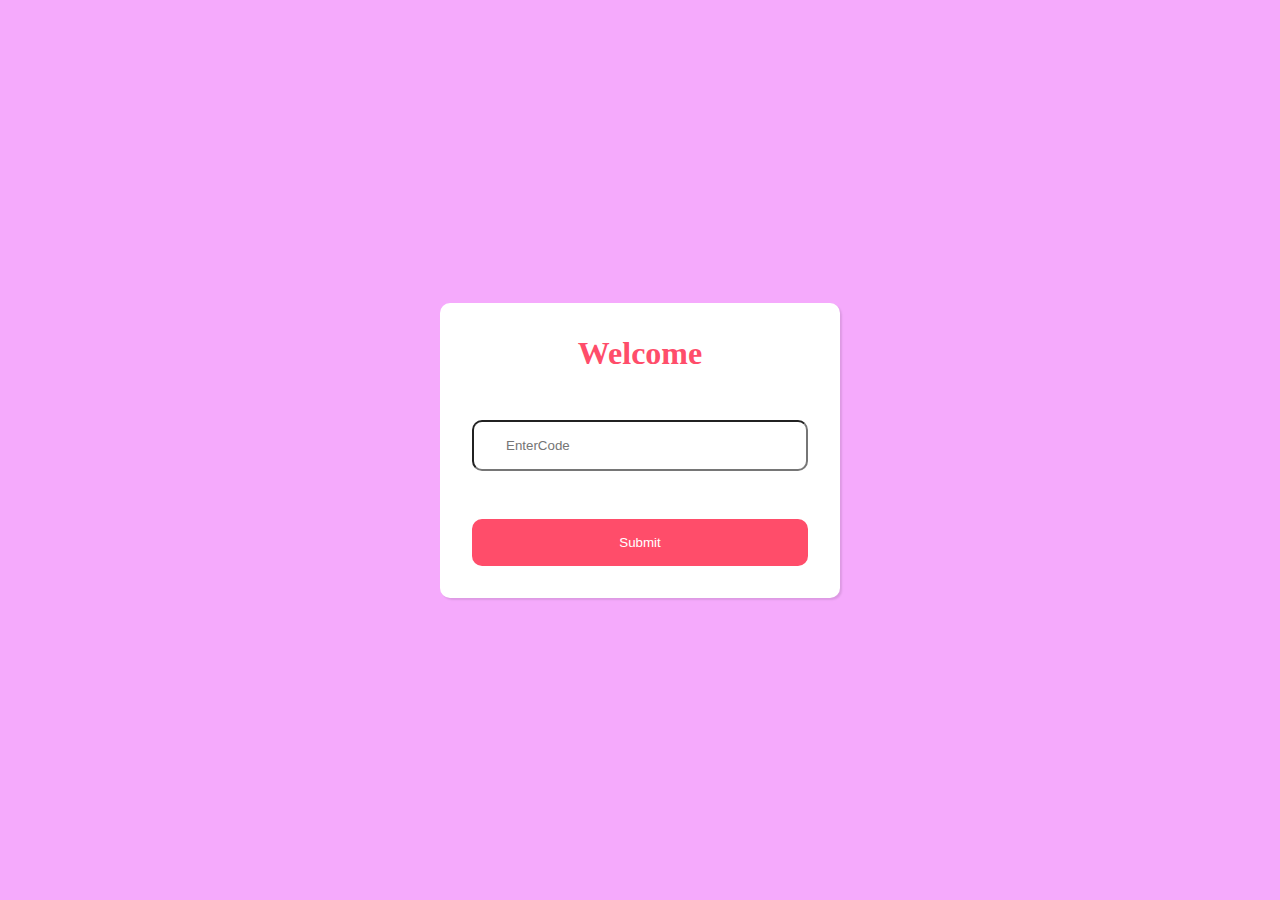
<file: sci.html>
<!DOCTYPE html>
<html lang="en">
<head>
  <meta charset="UTF-8">
  <meta http-equiv="X-UA-Compatible" content="IE=edge">
  <meta name="viewport" content="width=device-width, initial-scale=1.0">
  <title>Document</title>
</head>
<body>
  <form action="#" id="form">
    <div class="form-wrapper">
        <h1>Welcome</h1>
        <input type="text" placeholder="EnterCode" id="code">
        <p id="result"></p>
        <button>Submit</button>
    </div>
  
  </form> 
</body>
<style>
  *{
    padding: 0;
    margin: 0;
    box-sizing: border-box;
  }
  body{
    background-color: rgb(245, 170, 252);
  }
  form{
    display: flex;
    align-items: center;
    justify-content: center;
    height: 100vh;
  }

  .form-wrapper{
    background-color: white;
    height: auto;
    max-width: 400px;
    width: 100%;
    display: flex;
    flex-direction: column;
    justify-content: center;
    border-radius: 10px;
    box-shadow: 2px 2px 2px rgba(0, 0, 0, 0.1);
  }
  h1{
    padding: 2rem 0;
    text-align: center;
    color: rgb(255, 77, 106);
  }
  p{
    text-align: center;
    color: rgb(255, 0, 43);
    font-weight: 500;
  }
  form input{
    padding: 1rem 2rem;
    margin: 1rem 2rem;
  }
  form button{
    padding: 1rem 3rem;
    margin: 2rem 2rem;
    cursor: pointer;
    background-color: rgb(255, 77, 106);
    border: none;
    color: white;
  }
  form button,input{
    border-radius: 10px;
  }
</style>
<script>
  const input = document.getElementById("code");
  const result = document.getElementById("result");
  const form = document.getElementById("form");

  form.addEventListener("submit",(e) => {
    e.preventDefault();
    if(input.value === "1234"){
      window.location.href = "test.html"
    }else{
    result.innerText = "เธอจำไม่ได้จริงๆหรอคะ"
    }
    input.value = "";
  })
</script>
</html>
</file>
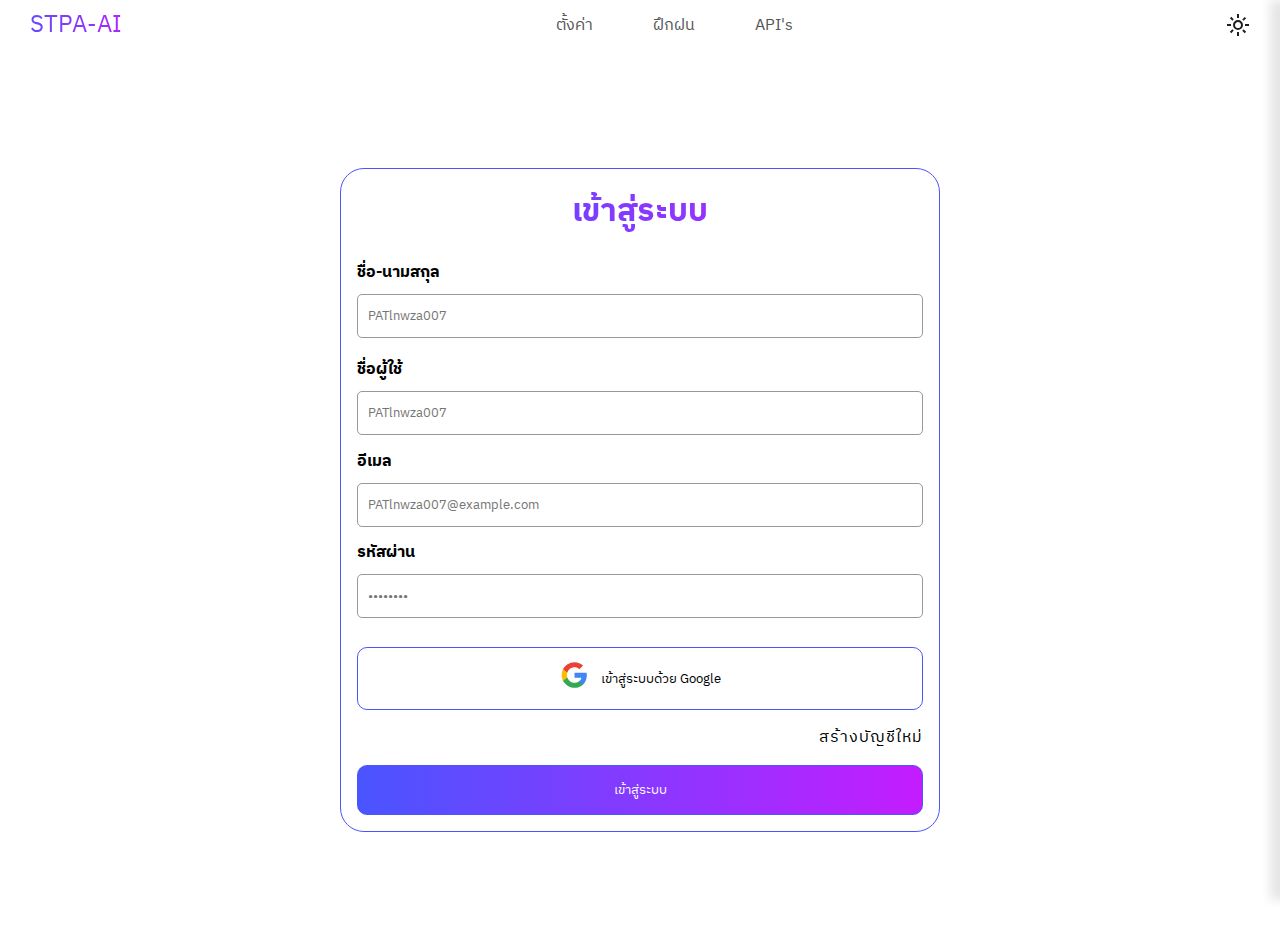
<file: Dev/login.html>
<!DOCTYPE html>
<html lang="en">

<head>
    <meta charset="UTF-8">
    <meta http-equiv="X-UA-Compatible" content="IE=edge">
    <meta name="viewport" content="width=device-width, initial-scale=1.0">
    <title>Document</title>
    <link rel="stylesheet" href="login.css">
    <link rel="stylesheet" href="navbar.css">
    <link rel="preconnect" href="https://fonts.googleapis.com">
    <link rel="preconnect" href="https://fonts.gstatic.com" crossorigin>
    <link
        href="https://fonts.googleapis.com/css2?family=IBM+Plex+Sans+Thai:wght@100;200;300;400;500;600;700&family=Prompt:ital,wght@0,100;0,200;0,300;0,400;0,500;0,600;0,700;0,800;0,900;1,100;1,200;1,300;1,400;1,500;1,600;1,700;1,800;1,900&display=swap"
        rel="stylesheet">
</head>

<body>
    <nav>
        <ul>
            <li><a href="#" class="special">STPA-AI</a></li>
            <div class="center">
                <li class="hide"><a href="setting.html"  id="nav-setting">ตั้งค่า</a></li>
                <li class="hide"><a href="content.html"  id="nav-practice">ฝึกฝน</a></li>
                <li class="hide"><a href="#"  id="nav-api">API's</a></li>
            </div>
            <li><a href="#" class="hide"><svg xmlns="http://www.w3.org/2000/svg" height="24px" viewBox="0 -960 960 960"
                        width="24px" fill="#1f1f1f">
                        <path
                            d="M480-360q50 0 85-35t35-85q0-50-35-85t-85-35q-50 0-85 35t-35 85q0 50 35 85t85 35Zm0 80q-83 0-141.5-58.5T280-480q0-83 58.5-141.5T480-680q83 0 141.5 58.5T680-480q0 83-58.5 141.5T480-280ZM200-440H40v-80h160v80Zm720 0H760v-80h160v80ZM440-760v-160h80v160h-80Zm0 720v-160h80v160h-80ZM256-650l-101-97 57-59 96 100-52 56Zm492 496-97-101 53-55 101 97-57 59Zm-98-550 97-101 59 57-100 96-56-52ZM154-212l101-97 55 53-97 101-59-57Zm326-268Z" />
                        </svg></a></li>
            <li class="menubtn"><a href="#" onclick="showsidebar()"><svg xmlns="http://www.w3.org/2000/svg"
                        height="26px" viewBox="0 -960 960 960" width="26px" fill="#1f1f1f">
                        <path d="M120-240v-80h720v80H120Zm0-200v-80h720v80H120Zm0-200v-80h720v80H120Z" /></svg></a></li>
        </ul>
    </nav>
    <main>
        <form action="#" onsubmit="login(event)" class="form-input login">
            <h1>เข้าสู่ระบบ</h1>
            <div class="name input">
                <h2>ชื่อ-นามสกุล</h2>
                <input type="text" id="name" name="name" placeholder="PATlnwza007" required>
            </div>
            <div class="username input">
                <h2>ชื่อผู้ใช้</h2>
                <input type="text" id="username" name="username" placeholder="PATlnwza007" required>
            </div>
            <div class="emailinput">
                <h2>อีเมล</h2>
                <input type="email" name="email" id="email" placeholder="PATlnwza007@example.com" required>
            </div>
            <div class="password input">
                <h2>รหัสผ่าน</h2>
                <input type="password" name="password" id="password" placeholder="••••••••" required>
            </div>
            <div class="login-google">
                <button><span><svg width="29" height="28" viewBox="0 0 29 28" fill="none" xmlns="http://www.w3.org/2000/svg">
                    <g id="Google__G__logo 1">
                    <path id="Vector" d="M26.82 14.2959C26.82 13.3859 26.7383 12.5109 26.5867 11.6709H14.5V16.6409H21.4067C21.1033 18.2392 20.1933 19.5926 18.8283 20.5026V23.7342H22.9933C25.42 21.4942 26.82 18.2042 26.82 14.2959Z" fill="#4285F4"/>
                    <path id="Vector_2" d="M14.5 26.8374C17.965 26.8374 20.87 25.6941 22.9933 23.7341L18.8283 20.5024C17.685 21.2724 16.2267 21.7391 14.5 21.7391C11.1633 21.7391 8.32833 19.4874 7.31333 16.4541H3.04333V19.7674C5.155 23.9558 9.48333 26.8374 14.5 26.8374Z" fill="#34A853"/>
                    <path id="Vector_3" d="M7.31335 16.4424C7.05669 15.6724 6.90502 14.8558 6.90502 14.0041C6.90502 13.1524 7.05669 12.3358 7.31335 11.5658V8.25244H3.04335C2.16835 9.97911 1.66669 11.9274 1.66669 14.0041C1.66669 16.0808 2.16835 18.0291 3.04335 19.7558L6.36835 17.1658L7.31335 16.4424Z" fill="#FBBC05"/>
                    <path id="Vector_4" d="M14.5 6.2809C16.39 6.2809 18.07 6.93423 19.4117 8.19423L23.0867 4.51923C20.8583 2.44257 17.965 1.1709 14.5 1.1709C9.48334 1.1709 5.155 4.05257 3.04333 8.25257L7.31334 11.5659C8.32834 8.53257 11.1633 6.2809 14.5 6.2809Z" fill="#EA4335"/>
                    </g>
                    </svg></span>เข้าสู่ระบบด้วย Google</button>
            </div>
            <div class="register">
                <a href="register.html"">สร้างบัญชีใหม่</a>
            </div>
            <button type="submit">เข้าสู่ระบบ</button>
        </form>
    </main>
    <nav>
        <ul class="sidebar">
            <li><a href="#" onclick="hidesidebar()"><svg xmlns="http://www.w3.org/2000/svg" height="24px"
                        viewBox="0 -960 960 960" width="24px" fill="#1f1f1f">
                        <path
                            d="m256-200-56-56 224-224-224-224 56-56 224 224 224-224 56 56-224 224 224 224-56 56-224-224-224 224Z" />
                    </svg></a></li>
            <div class="center">
                <li><a href="setting.html" class="change">ตั้งค่า</a></li>
                <li><a href="/content.html" class="change">ฝึกฝน</a></li>
                <li><a href="#" class="change">API's</a></li>
            </div>
            <li><a href="#"><svg xmlns="http://www.w3.org/2000/svg" height="24px" viewBox="0 -960 960 960" width="24px"
                        fill="#1f1f1f">
                        <path
                            d="M480-360q50 0 85-35t35-85q0-50-35-85t-85-35q-50 0-85 35t-35 85q0 50 35 85t85 35Zm0 80q-83 0-141.5-58.5T280-480q0-83 58.5-141.5T480-680q83 0 141.5 58.5T680-480q0 83-58.5 141.5T480-280ZM200-440H40v-80h160v80Zm720 0H760v-80h160v80ZM440-760v-160h80v160h-80Zm0 720v-160h80v160h-80ZM256-650l-101-97 57-59 96 100-52 56Zm492 496-97-101 53-55 101 97-57 59Zm-98-550 97-101 59 57-100 96-56-52ZM154-212l101-97 55 53-97 101-59-57Zm326-268Z" />
                    </svg></a></li>
        </ul>
    </nav>
</body>
<style>
    .register{
        text-align: right;

        /* TH/body/regular/base */
        font-family: "IBM Plex Sans Thai";
        font-size: 16px;
        font-style: normal;
        font-weight: 400;
        line-height: 144%; /* 23.04px */
        letter-spacing: 1px;
        
    }
    .register a{
        text-decoration: none;
        color: var(--Color-Palete-General-Purpose-black, #000);
    }
    .login-google button{
        background: white;
        color: black;
        gap: 12px;
    }
</style>
<script>

    if (localStorage.getItem("isLoggedIn") === "true"){
            alert("กรุณา logout ก่อน");
            window.location.href = "content.html"
        }


    const change = document.querySelectorAll(".change");
    change.forEach(item => {
        item.addEventListener("click", function (e) {
            change.forEach(btn => btn.classList.remove('backchange'));
            item.classList.add('backchange');
            e.stopPropagation();
        });
    });

    function showsidebar() {
        const sidebar = document.querySelector(".sidebar");
        sidebar.classList.add("active");
    }

    function hidesidebar() {
        const sidebar = document.querySelector(".sidebar");
        sidebar.classList.remove("active");
    }


    async function login(event) {
        event.preventDefault();

        const formData = {
            name: document.getElementById("name").value,
            username: document.getElementById("username").value,
            email: document.getElementById("email").value,
            password: document.getElementById("password").value
        };

        try {
            const response = await fetch("http://127.0.0.1:8000/login", {
                method: "POST",
                headers: {
                    "Content-Type": "application/json",
                },
                body: JSON.stringify(formData),
            });

            const data = await response.json();

            if (response.ok) {
                alert(data.message);
                localStorage.setItem("isLoggedIn", "true");
                localStorage.setItem("username",formData.username);
                localStorage.setItem("userName",formData.name)
                localStorage.setItem("password",formData.password)
                window.location.href = "content.html";
                
            } else {
                alert(data.detail);

            }
        } catch (error) {
            console.error("Error:", error);
            alert("เกิดข้อผิดพลาดในการเชื่อมต่อเซิร์ฟเวอร์");
        }

    }
    window.addEventListener("DOMContentLoaded",() => {
        const currentpath = window.location.pathname;

        if(currentpath.includes("login.html")){
            document.getElementById("nav-login")?.classList.add("active-link")
        }
    })


    // function login(event) {
    //     event.preventDefault(); // ป้องกันหน้ารีเฟรชเมื่อกด Enter

    //     const username = document.getElementById("username").value.trim();
    //     const password = document.getElementById("password").value.trim();
    //     // const savedPassword = localStorage.getItem(username);
    //     const savedData = localStorage.getItem(username);
    //     const savedPassword = JSON.parse(savedData).password; // แก้ตรงนี้
    //     if (!savedData) {
    //         alert("กรุณาลงทะเบียนก่อน");
    //         return false;
    //     }



    //     // ตรวจสอบว่ามีข้อมูลของผู้ใช้อยู่ใน localStorage หรือไม่
    //     // if (!savedPassword) {
    //     //     alert("กรุณาลงทะเบียนก่อน");
    //     //     return false;
    //     // }

    //     // ตรวจสอบรหัสผ่าน
    //     if (savedPassword === password) {

    //         alert("เข้าสู่ระบบสำเร็จ");
    //         sessionStorage.setItem("username",username);
    //         location.replace("content.html"); // เปลี่ยนไปยังหน้า todo.html
    //         return true;

    //     } else {
    //         alert("ชื่อผู้ใช้หรือรหัสผ่านไม่ถูกต้อง");
    //         return false;
    //     }

    // }
</script>

</html>
</file>
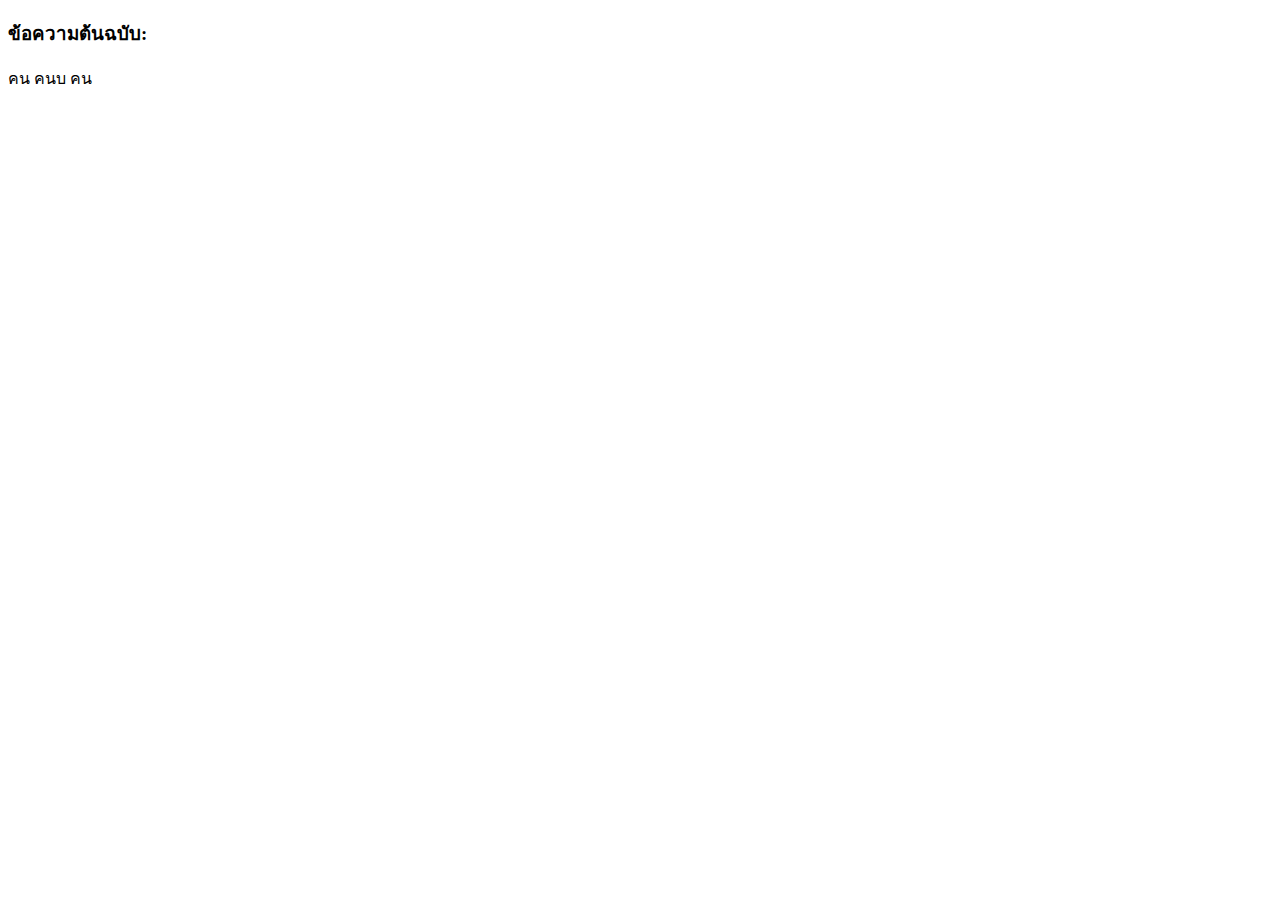
<file: Dev/pitchex.html>
<!DOCTYPE html>
<html lang="th">
<head>
  <meta charset="UTF-8">
  <title>ไฮไลต์คำผิด</title>
  <style>
    .highlight {
      color: red;
      font-weight: bold;
    }
  </style>
</head>
<body>

  <h3>ข้อความต้นฉบับ:</h3>
  <div id="text">คน คนบ คน</div>

  <script>
    fetch("http://localhost:8000/get_text")
      .then(res => res.json())
      .then(data => {
        const wrongIndexes = data.wrong_indexes;
        const textDiv = document.getElementById("text");

        const originalText = textDiv.textContent;

        // แยกคำโดยเก็บช่องว่างไว้ (เพื่อไม่ให้ format หาย)
        const words = originalText.split(/(\s+)/);  // [คำ, ช่องว่าง, คำ, ช่องว่าง, คำ]
        
        let wordIndex = 0;
        const result = words.map(word => {
          if (word.trim() === "") {
            return word; // ช่องว่าง
          }

          const htmlWord = wrongIndexes.includes(wordIndex)
            ? `<span class="highlight">${word}</span>`
            : word;

          wordIndex += 1;
          return htmlWord;
        }).join("");

        textDiv.innerHTML = result;
      });
  </script>

</body>
</html>
</file>
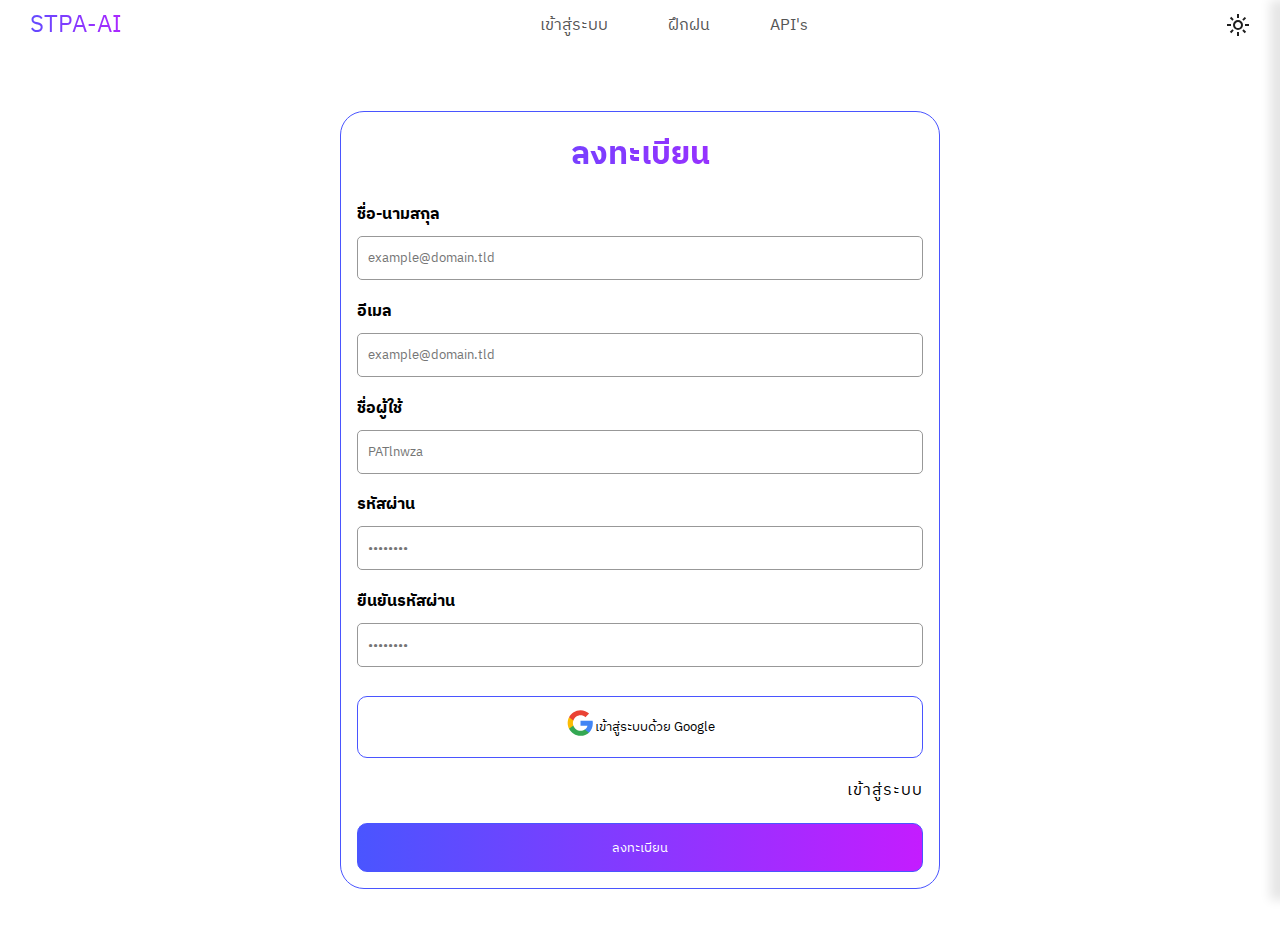
<file: Dev/register.html>
<!DOCTYPE html>
<html lang="en">

<head>
    <meta charset="UTF-8">
    <meta http-equiv="X-UA-Compatible" content="IE=edge">
    <meta name="viewport" content="width=device-width, initial-scale=1.0">
    <title>Document</title>
    <link rel="stylesheet" href="navbar.css">
    <link rel="stylesheet" href="login.css">

</head>

<body>
    <nav>
        <ul>
            <li><a href="#" class="special">STPA-AI</a></li>
            <div class="center">
                <li class="hide"><a href="setting.html" class="change" id="nav-setting">เข้าสู่ระบบ</a></li>
                <li class="hide"><a href="content.html" class="change" id="nav-content">ฝึกฝน</a></li>
                <li class="hide"><a href="#" class="change">API's</a></li>
            </div>
            <li><a href="#" class="hide"><svg xmlns="http://www.w3.org/2000/svg" height="24px" viewBox="0 -960 960 960"
                        width="24px" fill="#1f1f1f">
                        <path
                            d="M480-360q50 0 85-35t35-85q0-50-35-85t-85-35q-50 0-85 35t-35 85q0 50 35 85t85 35Zm0 80q-83 0-141.5-58.5T280-480q0-83 58.5-141.5T480-680q83 0 141.5 58.5T680-480q0 83-58.5 141.5T480-280ZM200-440H40v-80h160v80Zm720 0H760v-80h160v80ZM440-760v-160h80v160h-80Zm0 720v-160h80v160h-80ZM256-650l-101-97 57-59 96 100-52 56Zm492 496-97-101 53-55 101 97-57 59Zm-98-550 97-101 59 57-100 96-56-52ZM154-212l101-97 55 53-97 101-59-57Zm326-268Z" />
                    </svg></a></li>
            <li class="menubtn"><a href="#" onclick="showsidebar()"><svg xmlns="http://www.w3.org/2000/svg"
                        height="26px" viewBox="0 -960 960 960" width="26px" fill="#1f1f1f">
                        <path d="M120-240v-80h720v80H120Zm0-200v-80h720v80H120Zm0-200v-80h720v80H120Z" /></svg></a></li>
        </ul>
    </nav>
    <main>
        <form action="#" onsubmit="register(event)" class="form-input register">
            <h1>ลงทะเบียน</h1>
            <div class="name input">
                <h2>ชื่อ-นามสกุล</h2>
                <input type="text" id="name" name="name" placeholder="example@domain.tld" required>
            </div>
            <div class="email input">
                <h2>อีเมล</h2>
                <input type="email" id="email" name="email" placeholder="example@domain.tld"required>
            </div>
            <div class="username input">
                <h2>ชื่อผู้ใช้</h2>
                <input type="text" id="username" name="username" placeholder="PATlnwza"required>
            </div>
            <div class="password input">
                <h2>รหัสผ่าน</h2>
                <input type="password" name="password" id="password" placeholder="••••••••"required>
            </div>
            <div class="confirm-password input">
                <h2>ยืนยันรหัสผ่าน</h2>
                <input type="password" name="confirmpassword" id="confirmpassword" placeholder="••••••••"required>
            </div>
            <div class="login-google">
                <button><span><svg width="29" height="28" viewBox="0 0 29 28" fill="none" xmlns="http://www.w3.org/2000/svg">
                    <g id="Google__G__logo 1">
                    <path id="Vector" d="M26.82 14.2959C26.82 13.3859 26.7383 12.5109 26.5867 11.6709H14.5V16.6409H21.4067C21.1033 18.2392 20.1933 19.5926 18.8283 20.5026V23.7342H22.9933C25.42 21.4942 26.82 18.2042 26.82 14.2959Z" fill="#4285F4"/>
                    <path id="Vector_2" d="M14.5 26.8374C17.965 26.8374 20.87 25.6941 22.9933 23.7341L18.8283 20.5024C17.685 21.2724 16.2267 21.7391 14.5 21.7391C11.1633 21.7391 8.32833 19.4874 7.31333 16.4541H3.04333V19.7674C5.155 23.9558 9.48333 26.8374 14.5 26.8374Z" fill="#34A853"/>
                    <path id="Vector_3" d="M7.31335 16.4424C7.05669 15.6724 6.90502 14.8558 6.90502 14.0041C6.90502 13.1524 7.05669 12.3358 7.31335 11.5658V8.25244H3.04335C2.16835 9.97911 1.66669 11.9274 1.66669 14.0041C1.66669 16.0808 2.16835 18.0291 3.04335 19.7558L6.36835 17.1658L7.31335 16.4424Z" fill="#FBBC05"/>
                    <path id="Vector_4" d="M14.5 6.2809C16.39 6.2809 18.07 6.93423 19.4117 8.19423L23.0867 4.51923C20.8583 2.44257 17.965 1.1709 14.5 1.1709C9.48334 1.1709 5.155 4.05257 3.04333 8.25257L7.31334 11.5659C8.32834 8.53257 11.1633 6.2809 14.5 6.2809Z" fill="#EA4335"/>
                    </g>
                    </svg></span>เข้าสู่ระบบด้วย Google</button>
            </div>
            <div class="login input">
                <a href="login.html"">เข้าสู่ระบบ</a>
            </div>
            <button>ลงทะเบียน</button>
        </form>
    </main>
</body>
<nav>
    <ul class="sidebar">
        <li><a href="#" onclick="hidesidebar()"><svg xmlns="http://www.w3.org/2000/svg" height="24px"
                    viewBox="0 -960 960 960" width="24px" fill="#1f1f1f">
                    <path
                        d="m256-200-56-56 224-224-224-224 56-56 224 224 224-224 56 56-224 224 224 224-56 56-224-224-224 224Z" />
                </svg></a></li>
        <div class="center">
            <li><a href="setting.html" class="change">เข้าสู่ระบบ</a></li>
            <li><a href="content.html" class="change">ฝึกฝน</a></li>
            <li><a href="#" class="change" id="nav-api">API's</a></li>
        </div>
        <li><a href="#"><svg xmlns="http://www.w3.org/2000/svg" height="24px" viewBox="0 -960 960 960" width="24px"
                    fill="#1f1f1f">
                    <path
                        d="M480-360q50 0 85-35t35-85q0-50-35-85t-85-35q-50 0-85 35t-35 85q0 50 35 85t85 35Zm0 80q-83 0-141.5-58.5T280-480q0-83 58.5-141.5T480-680q83 0 141.5 58.5T680-480q0 83-58.5 141.5T480-280ZM200-440H40v-80h160v80Zm720 0H760v-80h160v80ZM440-760v-160h80v160h-80Zm0 720v-160h80v160h-80ZM256-650l-101-97 57-59 96 100-52 56Zm492 496-97-101 53-55 101 97-57 59Zm-98-550 97-101 59 57-100 96-56-52ZM154-212l101-97 55 53-97 101-59-57Zm326-268Z" />
                </svg></a></li>
    </ul>
</nav>
<style>
     .login{
        text-align: right;

        /* TH/body/regular/base */
        font-family: "IBM Plex Sans Thai";
        font-size: 16px;
        font-style: normal;
        font-weight: 400;
        line-height: 144%; /* 23.04px */
        letter-spacing: 1px;
        
    }
    .login a{
        text-decoration: none;
        color: var(--Color-Palete-General-Purpose-black, #000);
    }
    .login-google button{
        background: white;
        color: black;
    }
</style>

<script>
      window.addEventListener("DOMContentLoaded",() => {
        const currentpath = window.location.pathname;

        if(currentpath.includes("setting.html")){
            document.getElementById("nav-setting")?.classList.add("active-link")
        }else if(currentpath.includes("content.html")){
            document.getElementById("nav-practice")?.classList.add("active-link")
        }else if(currentpath.includes("main.py")){
            document.getElementById("nav-api")?.classList.add("active-link")
        }
    })
    const change = document.querySelectorAll(".change");
    change.forEach(item => {
        item.addEventListener("click", function (e) {
            change.forEach(btn => btn.classList.remove('backchange'));
            item.classList.add('backchange');
            e.stopPropagation();
        })
    })

    function showsidebar() {
        const sidebar = document.querySelector(".sidebar");
        sidebar.classList.add("active");
    }
    
    function hidesidebar() {
        const sidebar = document.querySelector(".sidebar");
        sidebar.classList.remove("active");
    }

    function register(event){
        event.preventDefault();
        fetch("http://127.0.0.1:8000/register" , {
            method:"POST",
            headers: {
                    "Content-Type": "application/json"
                },
            body: JSON.stringify({
                name:document.getElementById("name").value,
                email:document.getElementById("email").value,
                username:document.getElementById("username").value,
                password:document.getElementById("password").value,
                confirmpassword:document.getElementById("confirmpassword").value
            })

        })
        .then(res => res.json())
        .then(data => {
            alert(data.detail || data.message)
            if(data.message){
                window.location.href = "content.html";
            }
        })
    }






    // function isValidUsername(username) {
    //     const regex = /^[a-zA-Z0-9_]+$/; // อนุญาตให้ใช้ a-z, A-Z, 0-9 และ _
    //     return regex.test(username);
    // }

    // function isValidPassword(password) {
    //     const regex = /^[a-zA-Z0-9_]+$/; // อนุญาตให้ใช้ a-z, A-Z, 0-9 และ _
    //     return regex.test(password);
    // }

    // function isValidThaiName(name) {
    //     const regex = /^[ก-๙\s]+$/; // อนุญาตให้ใช้ตัวอักษรไทยทั้งหมด + ช่องว่าง
    //     return regex.test(name);
    // }

    // function isValidEmail(email) {
    //     const regex = /^[a-zA-Z0-9._%+-]+@[a-zA-Z0-9.-]+\.(com|net|org|co\.th|ac\.th|edu|gov|hotmail|gmail)$/;
    //     return regex.test(email);
    // }



    // function register(event) {
    //     event.preventDefault();
    //     const username = document.getElementById("username").value.trim();
    //     const password = document.getElementById("password").value.trim();
    //     const name = document.getElementById("name").value;
    //     const email = document.getElementById("email").value;
    //     const confirmpassword = document.getElementById("confirmpassword").value;
    //     const userdata = {
    //         password: password,
    //         name: name,
    //         email: email
    //     }


    //     if (!username || !password || !name || !email || !confirmpassword) {
    //         alert("กรุณาใส่ข้อมูลผู้ใช้ให้ครบถ้วน");
    //         return false;
    //     }
    //     if (confirmpassword != password) {
    //         alert("รหัสผ่านไม่ตรงกัน");
    //         return false;
    //     }
    //     if (localStorage.getItem(username)) {
    //         alert("username นี้มีอยู่แล้ว");
    //         return false;
    //     }
    //     if (!isValidUsername(username)) {
    //         alert("กรุณากรอกชื่อผู้ใช้ด้วยตัวอักษรภาษาอังกฤษเท่านั้น")
    //         return false;
    //     }
    //     if (!isValidPassword(password)) {
    //         alert("กรุณาตั้ง password ด้วย 0-9 a-z หรือ _")
    //         return false;
    //     }
    //     if (!isValidThaiName(name)) {
    //         alert("กรุณากรอกชื่อ-นามสุกลด้วยตัวอักษรภาษาไทยเท่านั้น")
    //         return false;
    //     }
    //     if (!isValidEmail(email)) {
    //         alert("กรุณากรอกอีเมลที่ถูกต้อง");
    //         return false;
    //     }


    //     for (let i = 0; i < localStorage.length; i++) {
    //         const key = localStorage.key(i);
    //         try {
    //             const storedata = JSON.parse(localStorage.getItem(key));
    //             if (storedata && storedata.email === email) {
    //                 alert("มีอีเมลนี้อยู่ในระบบแล้ว");
    //                 return false;
    //             }
    //         } catch (e) {
    //             continue; // ข้าม key ที่ไม่ใช่ JSON
    //         }

    //     }
    //     localStorage.setItem(username, JSON.stringify(userdata));
    //     alert("register successfully");
    //     location.replace("content.html")
    //     return true;
    // }

</script>

</html>
</file>
<file: Dev/login.css>
@import url('https://fonts.googleapis.com/css2?family=IBM+Plex+Sans+Thai:wght@100;200;300;400;500;600;700&family=Prompt:ital,wght@0,100;0,200;0,300;0,400;0,500;0,600;0,700;0,800;0,900;1,100;1,200;1,300;1,400;1,500;1,600;1,700;1,800;1,900&display=swap');

*{
    padding: 0;
    margin: 0;
    box-sizing: border-box;
    font-family: "IBM Plex Sans Thai", sans-serif;
}
body{
    /* overflow: hidden; */
    height: 100%;
}
main{
    display: flex;
    align-items: center;
    justify-content: center;
    min-height: 100vh;
}
h1{
    font-size: 24px;
    padding: 1rem 0;
}
.form-input {
    max-width: 600px;
    height: auto;
    width: 100%;
    justify-content: center;
    display: flex;
    flex-direction: column;
    padding: 0 1rem;
    border-radius: 10px;
    position: relative; /* ✅ เพิ่ม */      /* ✅ เพิ่ม */
    border-radius: 24px;
    border: 1px solid #4A55FF;
    background: var(--Color-Palete-General-Purpose-white, #FFF);
    z-index: 0;
}

/* @property --angle{
    syntax: "<angle>";
    initial-value: 0deg;
    inherits: false;
} */
/* .form-input::after,.form-input::before{
    content: "";
    width: 102%;
    height: 102%;
    background-color: red;
    position: absolute;
    transform: translateX(-4.5%);
    border-radius: 10px;
    z-index: -1;
    background-image: linear-gradient(90deg,#4A55FF, #C41CFF);
    animation: spin 3s infinite linear;
    border: none;
} */
@keyframes spin{
    from{
       --angle:0deg;
    }
    to{
       --angle:360deg;
    }
}

/* .form-input::before{
    filter: blur(1rem);
    opacity: 0.5;
} */

.form-input h1{
    font-size: 32px;
    text-align: center;
    background: linear-gradient(90deg,#4A55FF 0%, #C41CFF 100%);
    -webkit-background-clip: text;
    -webkit-text-fill-color: transparent;
}
.form-input h2{
    font-size: 16px;
    
}
input{
    width: 100%;
    padding: 10px 10px;
    border-radius: 5px;
    border: 1px solid #989898;
    margin: 8px 0;
}
.input{
    margin: 0.3rem 0;
}
button{
    width: 100%;
    height: auto;
    margin: 1rem 0;
    padding: 0.8rem 0;
    background-color: #fff;
    cursor: pointer;
    border-radius: 10px;
    position: relative;
    display: flex;
    align-items: center;
    justify-content: center;
    border: 1px solid #4A55FF;
    background: linear-gradient(90deg,#4A55FF 0%, #C41CFF 100%);
    color: white;
    /* overflow: visible; */
    /* z-index: 0; */
    /* z-index: 50; */
    /* border: none; */
}

.remember-me{
    display: flex;
    width: 100px;
}
.remember-me h3{
    font-size: 1rem;
    white-space: nowrap;
    padding-top: 5px;
    padding-left: 5px;
}
@media (max-width:428px){
    .form-input{
        margin: 0 2rem;
    }
    /* .form-input::after,.form-input::before{
    content: "";
    width: 100%;
    height: 100%;
    background-color: red;
    position: absolute;
    transform: translateX(-5.5%);
    border-radius: 10px;
    z-index: -1;
    background-image: conic-gradient(from var(--angle),#4A55FF, #C41CFF);
    animation: spin 3s infinite linear;
    border: none;
} */
}
</file>
<file: Dev/navbar.css>
@import url('https://fonts.googleapis.com/css2?family=IBM+Plex+Sans+Thai:wght@100;200;300;400;500;600;700&family=Prompt:ital,wght@0,100;0,200;0,300;0,400;0,500;0,600;0,700;0,800;0,900;1,100;1,200;1,300;1,400;1,500;1,600;1,700;1,800;1,900&display=swap');

*{
    font-family: "IBM Plex Sans Thai", sans-serif;
    padding: 0;
    margin: 0;
    box-sizing: border-box;
}
nav{
    width: 100%;
    background-color: #fff;
    /* box-shadow: 3px 3px 5px rgba(0, 0, 0,0.1); */
    position: sticky;
    top: 0;
    z-index: 1000;
    
}
nav ul{
    width: 100%;
    display: flex;
    list-style: none;
    justify-content: space-between;
}
nav li{
    height: 50px;

}
nav .center{
    display: flex;
}
nav a{
    text-decoration: none;
    padding: 0 30px;
    display: flex;
    align-items: center;
    justify-content: flex-start;
    height: 100%;
    color: var(--Color-Palete-black-black-500, #555);
}
nav .special{
    background: linear-gradient(90deg,#4A55FF 0%, #C41CFF 100%);
    -webkit-background-clip: text;
    -webkit-text-fill-color: transparent;
    font-size: 24px;
}
nav a:hover{
    background-color: rgb(220, 220, 220);
    transition: 0.1s ease;
}
.backchange{
    background: linear-gradient(90deg,#4A55FF 0%,#C41CFF 100%);
    -webkit-text-fill-color: transparent;
    -webkit-background-clip: text;
}
.sidebar{
    display: flex;
    width: 250px;
    height: 100%;
    justify-content: flex-start;
    top: 0;
    right: 0;
    z-index: 999;
    align-items: flex-start;
    flex-direction: column;
    position: fixed;
    box-shadow: -10px 0px 10px rgba(0, 0, 0, 0.1);
    background-color: rgba(255, 255, 255, 0.2);
    backdrop-filter: blur(10px);
    pointer-events: none;
    transform: translateX(100%);
    transition: transform 0.5s ease,opacity 0.5s ease;
    /* position: relative; */
}
.sidebar.active{
    opacity: 1;
    pointer-events: auto;
    transform: translateX(0);
}
.sidebar .center{
    flex-direction: column;
    width: 100%;
}
.sidebar ul{
    justify-content: flex-end;
    
}
.sidebar li{
    width: 100%;
}
.sidebar a{
    width: 100%;
}
.menubtn{
    display: none;
}
.active-link{
    background: linear-gradient(90deg,#4A55FF 0%, #C41CFF 100%);
    -webkit-background-clip: text;
    -webkit-text-fill-color: transparent;
}
.icon{
    cursor: pointer;
}
.pack{
    cursor: pointer;
}
.sun{
    background-color: black;
    color: white;
}
@media (min-width:1450px){
    nav li{
        height: 100px;
    }
    nav .special{
        font-size: 32px;
    }
    nav a{
        font-size: 1.5rem;

    }
}
@media(max-width:800px){
    .menubtn{
       display: block;
    }
    .hide{
        display: none;
    }
}
@media(max-width:480px){
    .sidebar{
    width: 100%;
    }
}
</file>
